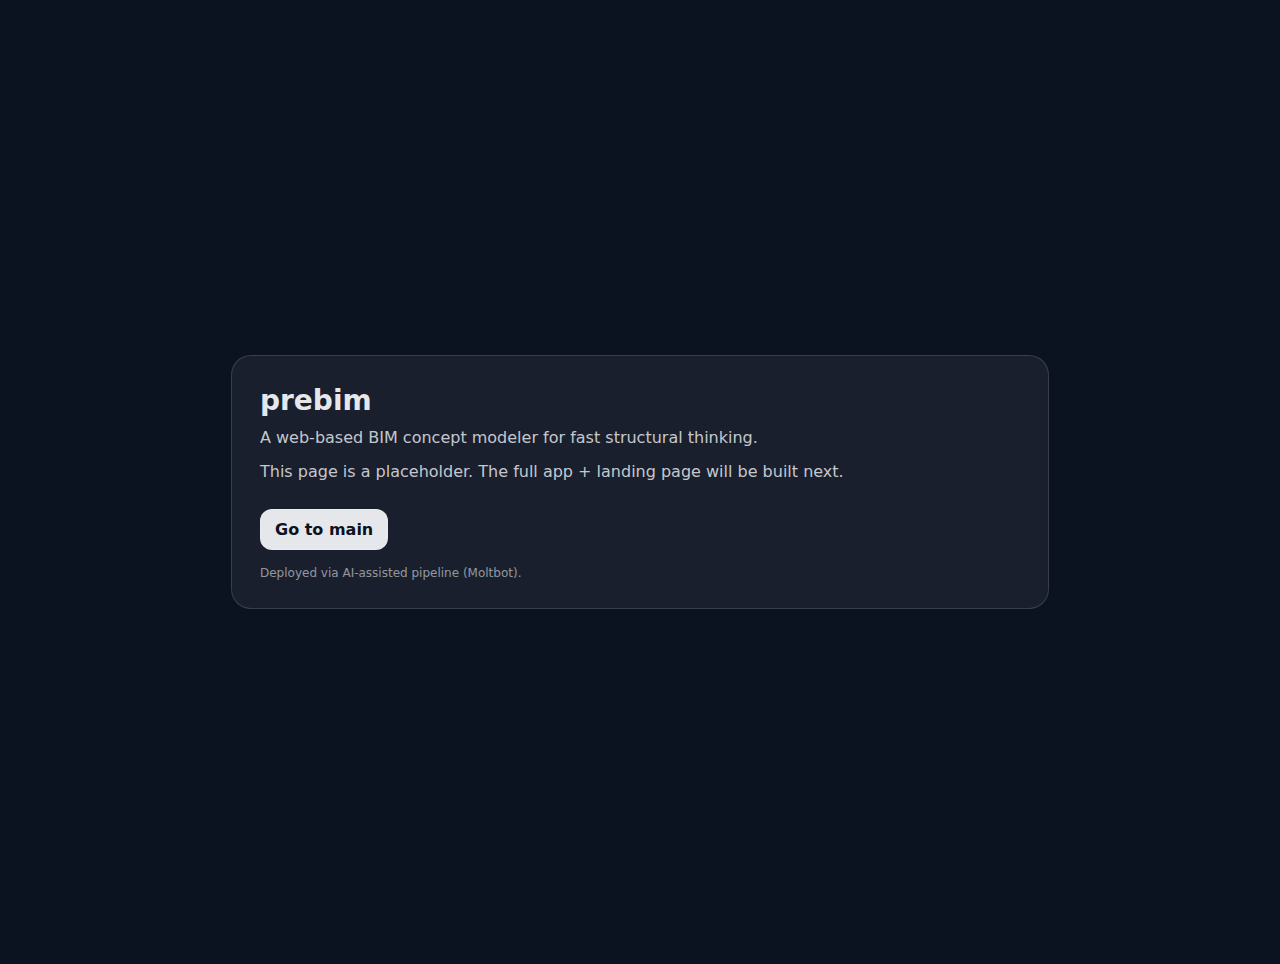
<file: index.html>
<!doctype html>
<html lang="en">
<head>
  <meta charset="utf-8" />
  <meta name="viewport" content="width=device-width, initial-scale=1" />
  <title>prebim</title>
  <meta name="description" content="prebim — a web-based structural concept modeler." />
  <style>
    body{font-family: ui-sans-serif, system-ui, -apple-system, Segoe UI, Roboto, Helvetica, Arial; margin:0; background:#0b1220; color:#e5e7eb}
    .wrap{min-height:100vh; display:grid; place-items:center; padding:32px}
    .card{max-width:760px; width:100%; background:rgba(255,255,255,0.06); border:1px solid rgba(255,255,255,0.14); border-radius:20px; padding:28px}
    h1{margin:0 0 8px; font-size:28px}
    p{margin:8px 0; color:rgba(229,231,235,0.85); line-height:1.6}
    .btn{display:inline-block; margin-top:16px; padding:10px 14px; border-radius:12px; border:1px solid rgba(255,255,255,0.18); color:#0b1220; background:#e5e7eb; text-decoration:none; font-weight:800}
    .muted{font-size:12px; color:rgba(229,231,235,0.6); margin-top:16px}
  </style>
</head>
<body>
  <div class="wrap">
    <div class="card">
      <h1>prebim</h1>
      <p>A web-based BIM concept modeler for fast structural thinking.</p>
      <p>This page is a placeholder. The full app + landing page will be built next.</p>
      <a class="btn" href="/">Go to main</a>
      <div class="muted">Deployed via AI-assisted pipeline (Moltbot).</div>
    </div>
  </div>
</body>
</html>
</file>
